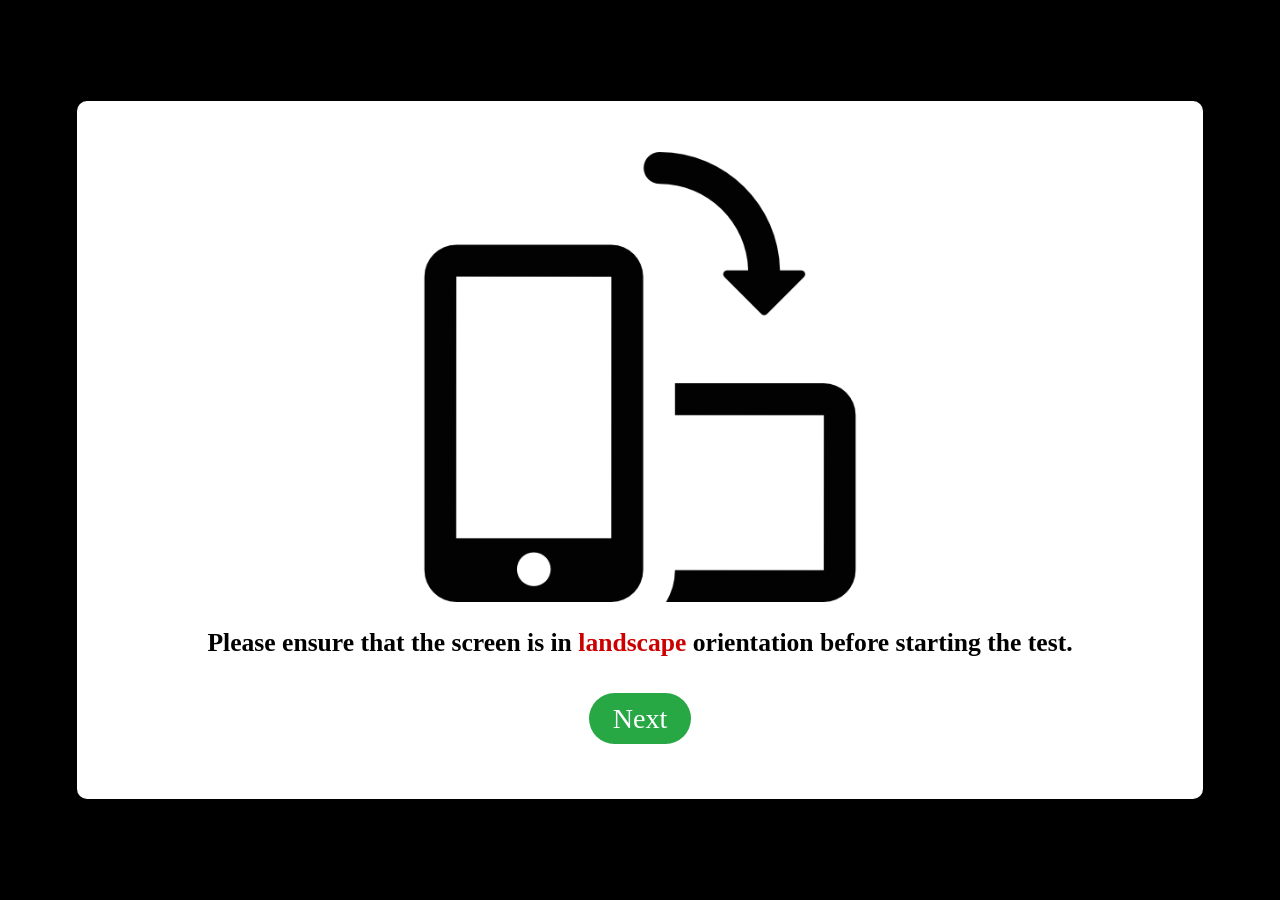
<file: index.html>
<!DOCTYPE html>
<html lang="en">
<head>
    <meta charset="UTF-8">
    <meta name="viewport" content="width=device-width, initial-scale=1.0, maximum-scale=1.0, minimum-scale=1.0, user-scalable=no">
    <title>Taste of Color Lab</title>
    <style>
        
    html, body {
        overflow: hidden;
        touch-action: none; /* ❗ ปิด gesture เลื่อน */
}
    body {
    margin: 0;
    padding: 0;

    min-height: 100vh;
    display: flex;
    flex-direction: column;

    align-items: center;
    justify-content: center; /* ✅ กลางแนวตั้ง */

    background-color: #000;
    text-align: center;

}

.form-container {
    background-color: #fff;
    padding: 4vw;
    padding-bottom: 5vw;
    border-radius: 10px;
    box-shadow: 0 0 10px rgba(0, 0, 0, 0.1);

    display: flex;
    flex-direction: column;
    align-items: center;

    width: 80%;

    margin: 20px 0; /* เพิ่มระยะบนล่าง */
}

.form-container img {
    width: 50vh;
    height: auto;
}

h2 {
    font-family: "Kanit", serif;
    font-size: 2vw;
    margin-bottom: 5vh;
}

span{
    color: hsl(0, 100%, 40%);
    font-family: "Kanit", serif;
    font-size: 2vw;
    margin-bottom: 5vh;
}

.button {
    font-family: "Kanit", serif;
    padding: clamp(3px, 1vw, 10px) clamp(16px, 2vw, 24px);
    border: 0px solid #000;
    background-color: #28a745;
    color: white;
    text-decoration: none;
    border-radius: 30px;

    font-size: 2.2vw;
    cursor: pointer;
}
    .button:hover {
        background-color: #218838;
    }
    </style>
</head>
<body>
    <div class="form-container">
        <form action="Page2.html">
                <img src="rotate-smartphone.png" alt="Rotate Smartphone">
                <h2>
                    Please ensure that the screen is in 
                        <span class="highlight">landscape</span>
                    orientation before starting the test.
                </h2>
                <div class="submit-section">
                    <a href="start.html" class="button">Next</a> 
                </div>
        </form>
    </div>
    
    <script type="module" src="js/experiment.js"></script>
</body>
</html>
</file>
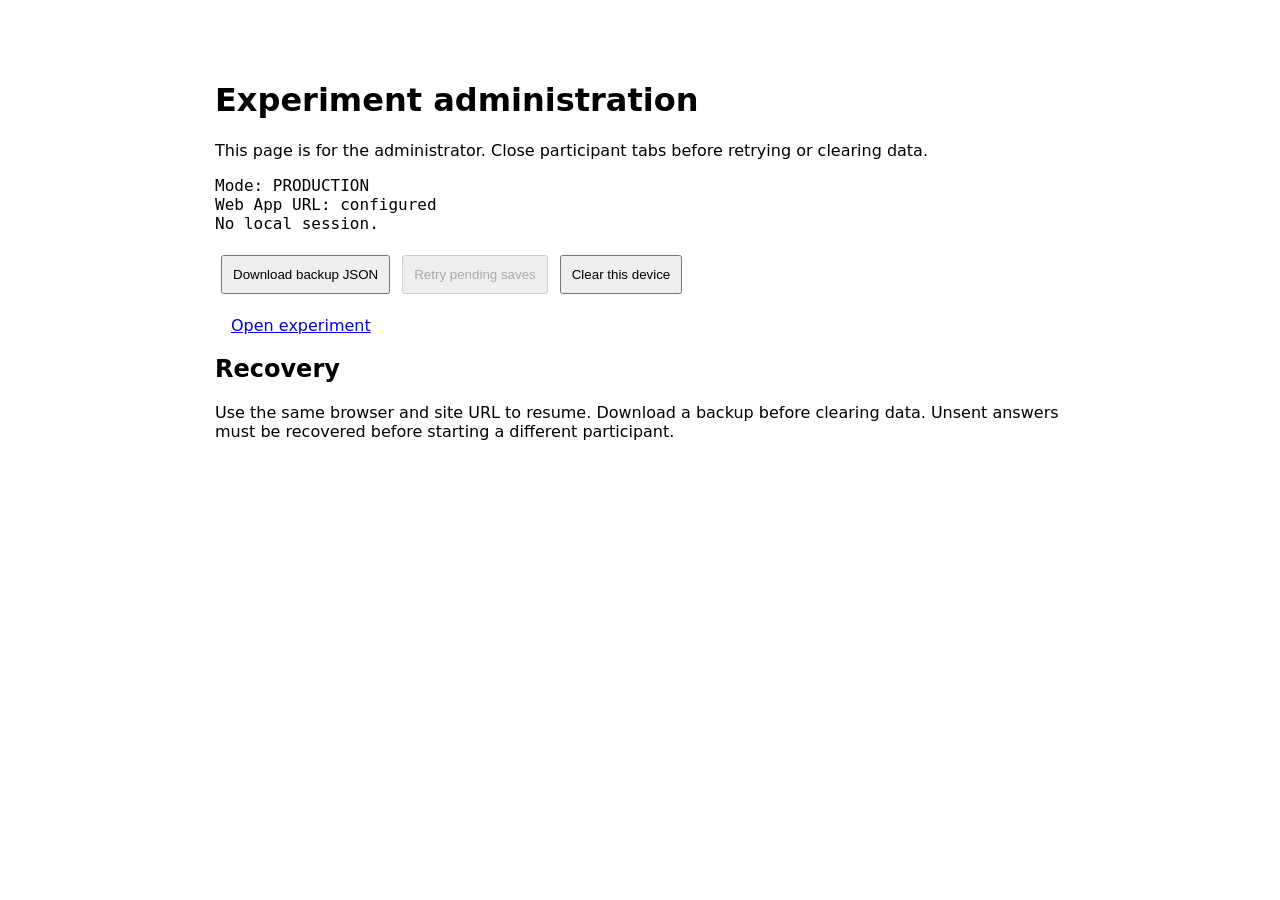
<file: admin.html>
<!doctype html><html lang="en"><head><meta charset="utf-8"><meta name="viewport" content="width=device-width,initial-scale=1"><title>Experiment administration</title><style>body{font:16px system-ui;max-width:850px;margin:40px auto;padding:20px}button,a{margin:6px;padding:10px}pre{white-space:pre-wrap;overflow-wrap:anywhere}li{margin:12px 0}</style></head><body>
<h1>Experiment administration</h1><p>This page is for the administrator. Close participant tabs before retrying or clearing data.</p><pre id="status"></pre><button id="backup">Download backup JSON</button><button id="retry">Retry pending saves</button><button id="clear">Clear this device</button><p><a href="index.html">Open experiment</a></p><h2>Recovery</h2><p>Use the same browser and site URL to resume. Download a backup before clearing data. Unsent answers must be recovered before starting a different participant.</p><script type="module" src="js/admin.js"></script></body></html>
</file>
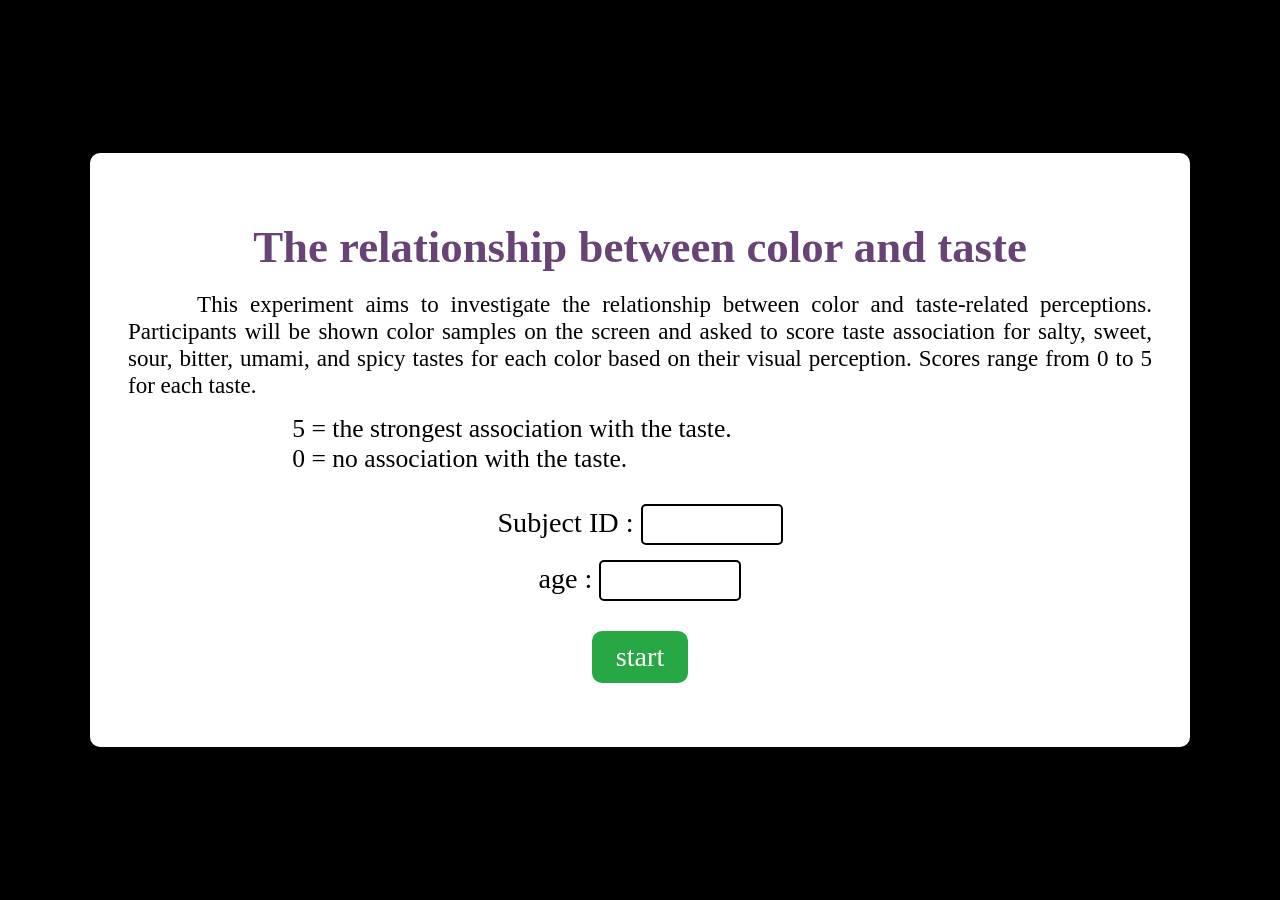
<file: color-1-2.html>
<!DOCTYPE html>
<html lang="en">

<head>
    <meta charset="UTF-8">
    <meta name="viewport" content="width=device-width, initial-scale=1.0, maximum-scale=1.0, minimum-scale=1.0, user-scalable=no">
    <link rel="stylesheet" href="styles.css">
</head>

    <link rel="preconnect" href="https://fonts.googleapis.com">
    <link rel="preconnect" href="https://fonts.gstatic.com" crossorigin>
    <link href="https://fonts.googleapis.com/css2?family=Kanit:ital,wght@0,100;0,200;0,300;0,400;0,500;0,600;0,700;0,800;0,900;1,100;1,200;1,300;1,400;1,500;1,600;1,700;1,800;1,900&display=swap" rel="stylesheet">

<style>
    html, body {
        overflow: hidden;
        touch-action: none; /* ❗ ปิด gesture เลื่อน */
    }
    body {
        margin: 0;
        padding: 0;

        min-height: 100vh;
        display: flex;
        flex-direction: column;

        align-items: center;
        justify-content: center; /* ✅ กลางแนวตั้ง */

        background-color: #000;
        text-align: center;

    }
    h2{ 
        font-family: "Kanit", serif; 
        font-size: 2.5vw; 
        margin-bottom: -2vh; 
        color: white; 
    } 
    h3{ 
        font-family: "Kanit", serif; 
        font-size: 2vw; 
        margin-top:2vh; 
        margin-bottom: 2vh; 
        font-style: normal; 
        color: white; 
    }
    /* 🔽 ส่วนคะแนน */
    .testrating {
        font-family: "Kanit", serif; 
        display: flex;
        flex-direction: column;
        align-items: center;
        justify-content: center;
        
    }
    .rating-column {
        font-family: "Kanit", serif; 
        display: grid;
        grid-template-rows: repeat(6, 1fr);
        gap: 10px;
        width: 2vw;
        margin: 0 auto; /* 🔥 กลางแนวนอน */
        
    }

    .rating-column button {
        font-family: "Kanit", serif; 
        width: 4vw;
        height: 5.4vh;
        font-size: 3.5vh;
        
    }
    .bottom {
        position: absolute;
        right: 4vw;       /* ระยะห่างจากขอบขวา */
        top: 35vh;
        transform: translateY(-50%); /* จัดให้อยู่กลางแนวตั้ง */

        width: 15vw;      /* กำหนดความกว้าง */
        text-align: center;
        transform: translate(2vw, -30vh);
    }
    /* ปุ่ม next */
    .button1 {
        margin-top: 10px;
        font-size: 2.2vw;
        background: none;
        border: none;
        color: white;
        position: absolute;
        right: 5vw;       /* ระยะห่างจากขอบขวา */
        top: 95vh;

        width: 5vw;      /* กำหนดความกว้าง */
        height: 2vh;
        text-align: center;
    }
    .not {
        font-size: 5vh;
        position: absolute;
        right: 3vw;       /* ระยะห่างจากขอบขวา */
        top: 73vh;
        width: 20vw;      /* กำหนดความกว้าง */
        text-align: center;
    }
    
</style>

<body>
    <div class="page page-2 active">
        <div style="display: flex; justify-content: center; align-items: center; height: 80vh; margin-top: 10vh; margin-bottom: 10vh;">
            <!-- แรกสุด: ul container -->
            <ul class="container" id="page-3-container"></ul>
            
            <!-- ถัดไป: rating section -->
            <div class="bottom">
                <h2>Score :</h2>
                <h3><span id="display-taste"></span></h3>
                <div class="rating-column">
                    <button onclick="setSelectedRating(5)">5</button>
                    <button onclick="setSelectedRating(4)">4</button>
                    <button onclick="setSelectedRating(3)">3</button>
                    <button onclick="setSelectedRating(2)">2</button>
                    <button onclick="setSelectedRating(1)">1</button>
                    <button onclick="setSelectedRating(0)">0</button>
                </div>
                <h3>No <span id="taste-name"></span></h3>
            </div>
            <div class="not" id="not-sour-section">
            </div>
            <div class="button1">
                <button class="action-btn next" id="submitnext-btn" onclick="checkRatingsAndNavigate2()">⇨</button>
            </div>
        </div>
    </div>
    
    
    <script type="module" src="js/experiment.js"></script>
</body>



</html>
</file>
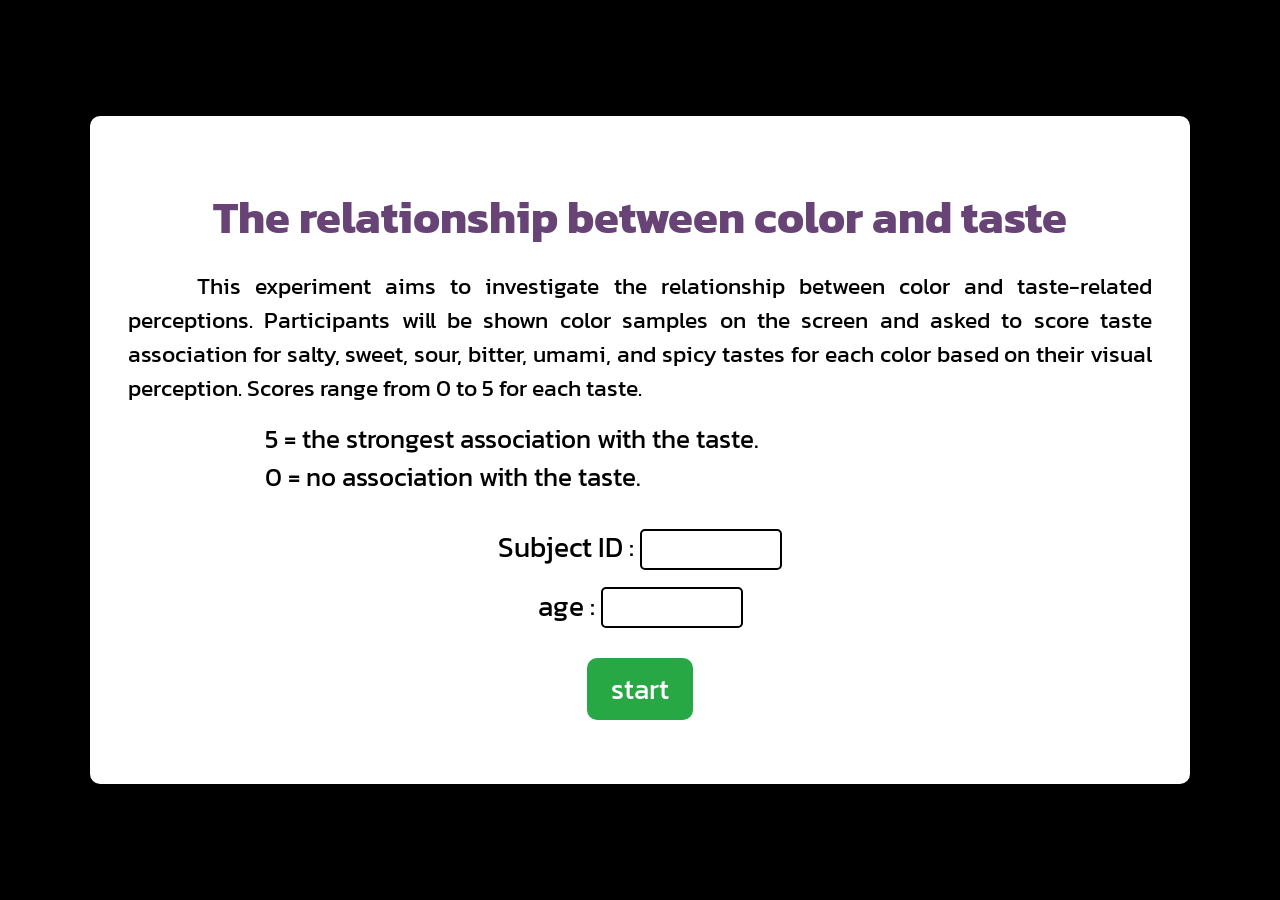
<file: Page2.html>
<!DOCTYPE html>
<html lang="en">
<head>
    <meta charset="UTF-8">
    <meta name="viewport" content="width=device-width, initial-scale=1.0, maximum-scale=1.0, minimum-scale=1.0, user-scalable=no">
    <link rel="stylesheet" href="styles.css">

    <link rel="preconnect" href="https://fonts.googleapis.com">
    <link rel="preconnect" href="https://fonts.gstatic.com" crossorigin>
    <link href="https://fonts.googleapis.com/css2?family=Kanit:ital,wght@0,100;0,200;0,300;0,400;0,500;0,600;0,700;0,800;0,900;1,100;1,200;1,300;1,400;1,500;1,600;1,700;1,800;1,900&display=swap" rel="stylesheet">

</head>
    <style>
        html, body {
            margin: 0;
            padding: 0;
            height: 100%;
            overflow: hidden;
            touch-action: none;
            font-family: "Kanit", serif;
        }

        body {
            display: grid;
            grid-template-rows: auto 1fr auto; /* บน / กลาง / ล่าง */
            background-color: #000;
        }

        /* 🔝 ส่วนหัว */
    h1 {
        position: fixed;
        left: 5%;
        top: 10%;
        font-size: clamp(24px, 4vw, 50px);
        color: yellow;
        margin: 20px 0 10px;
    }

    h2 {
        position: fixed;
        left: 5%;
        top: 20%;
        color: white;
        font-size: clamp(16px, 2.5vw, 40px);
        margin: 10px 0;
    }
    h3{ 
        font-family: "Kanit", serif; 
        font-size: 2.5vw; 
        margin-bottom: -2vh; 
        color: white; 
    } 
    h4{ 
        font-family: "Kanit", serif; 
        font-size: 2vw; 
        margin-top:2vh; 
        margin-bottom: 2vh; 
        font-style: normal; 
        color: white; 
    }
    h6 {
        position: fixed;
        left: 40%;
        top: 70%;
        transform: translateX(-50%); /* จัดกลางแนวนอน */

        width: 70vw;
        font-size: clamp(14px, 2vw, 30px);
        color: white;
        text-align: justify;
    }

    /* 🎨 สี */
    .bitterness {
        color: yellow;
    }

    .instructions {
        color: red;
    }

    /* 🎯 กลางจอ */
    .page-1 .container {
        position: fixed;
        left: 40%;
        top: 45%;
        display: grid;
        grid-template-columns: repeat(5, 1fr);
        grid-template-rows: repeat(2, 1fr);

        gap: 0.5vw;
        width: 10%;
        height: 10%;

        margin: auto;
    }

    /* 🔽 ส่วนคะแนน */
    .testrating {
        display: flex;
        flex-direction: column;
        align-items: center;
        justify-content: center;
    }
    .rating-column {
        display: grid;
        grid-template-rows: repeat(6, 1fr);
        gap: 10px;
        width: 2vw;
        margin: 0 auto; /* 🔥 กลางแนวนอน */
    }

    .rating-column button {
        width: 4vw;
        height: 5.4vh;
        font-size: 3.5vh;
    }
    .bottom {
        position: absolute;
        right: 3vw;       /* ระยะห่างจากขอบขวา */
        top: 38%;
        transform: translateY(-50%); /* จัดให้อยู่กลางแนวตั้ง */

        width: 15vw; /* กำหนดความกว้าง */
        text-align: center;
    }
    
    /* ปุ่ม next */
    .button1 {
        margin-top: 10px;
        font-size: 5vw;
        background: none;
        border: none;
        color: white;
        position: absolute;
        right: 10vw;       /* ระยะห่างจากขอบขวา */
        top: 80%;

        width: 50px;      /* กำหนดความกว้าง */
        text-align: center;
    }
    .not {
        font-size: 5vh;
        position: absolute;
        right: 30px;       /* ระยะห่างจากขอบขวา */
        top: 70%;
        width: 300px;      /* กำหนดความกว้าง */
        text-align: center;
    }
    </style>
<body>
   <div class="page page-1 active">
    <div class="top">
        <h1>Practice Trial</h1>
        <h2>
            Please rate the perceived
            <span class="bitterness">bitterness</span>
            of the color sample.
        </h2>
        <h6>
            <span class="instructions">Instructions</span>
            To help you understand the evaluation procedure, this practice screen allows you to give a score for your color preference. Select a score and tap or drag on the desired color.
        </h6>
    </div>

    <div class="middle">
        <ul class="container" id="page-1-container"></ul>
    </div>

    <div class="bottom">
        <h3>Score :</h3>
        <h4>Most bitter.</h4>

        <div class="rating-column">
            <button onclick="setSelectedRating(5)">5</button>
            <button onclick="setSelectedRating(4)">4</button>
            <button onclick="setSelectedRating(3)">3</button>
            <button onclick="setSelectedRating(2)">2</button>
            <button onclick="setSelectedRating(1)">1</button>
            <button onclick="setSelectedRating(0)">0</button>
        </div>

        <h4>No bitter.</h4>
    </div>
    <div class="not" id="not-sour-section"></div>
    <button class="button1" onclick="checkRatingsAndNavigate3()">⇨</button>
</div>
    
    
    <script type="module" src="js/experiment.js"></script>
</body>
</html>
</file>
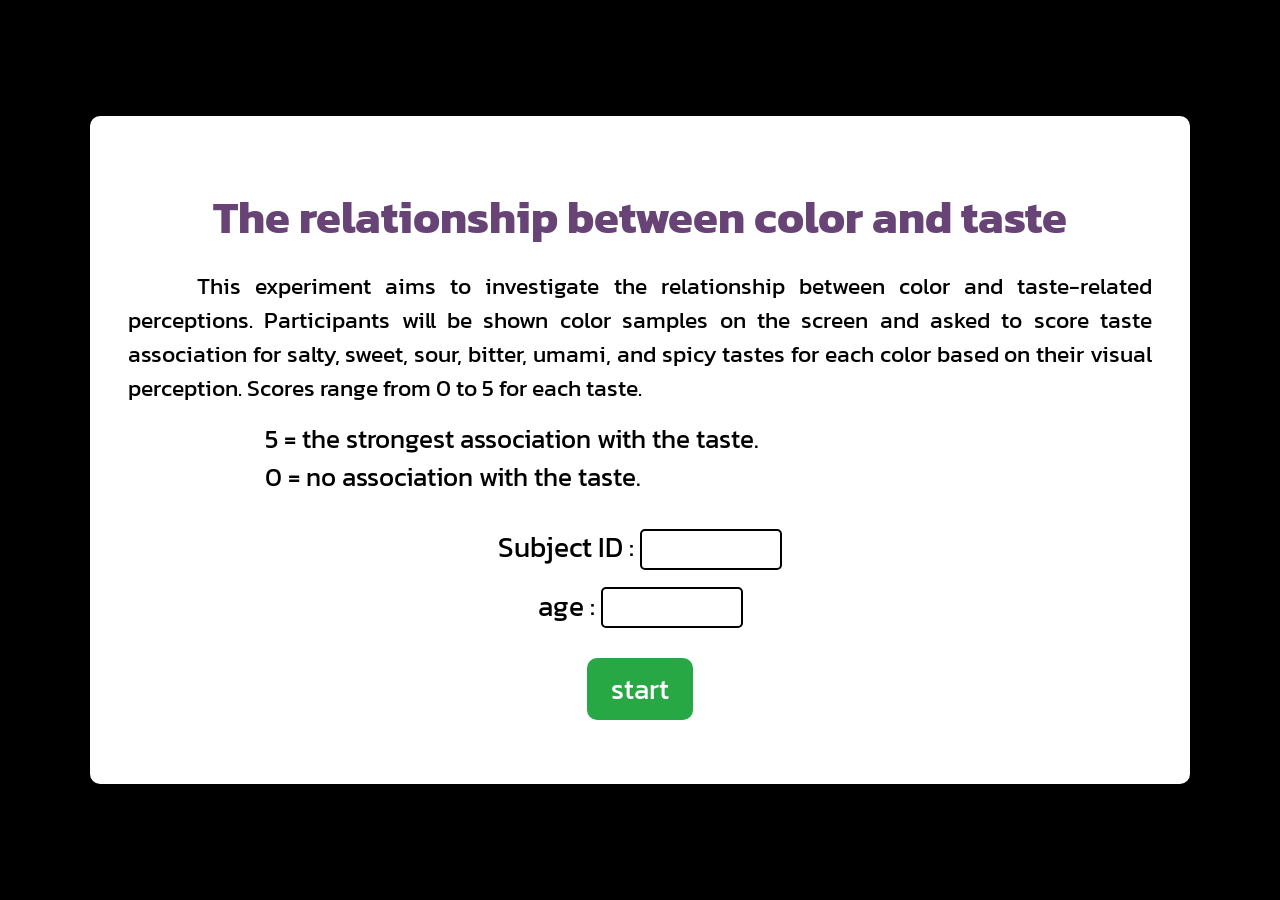
<file: start.html>
<!DOCTYPE html>
<html lang="en">

<head>
    <meta charset="UTF-8">
    <meta name="viewport" content="width=device-width, initial-scale=1.0, maximum-scale=1.0, minimum-scale=1.0, user-scalable=no">
    <title>Taste of Color Lab</title>

    <link rel="preconnect" href="https://fonts.googleapis.com">
    <link rel="preconnect" href="https://fonts.gstatic.com" crossorigin>
    <link href="https://fonts.googleapis.com/css2?family=Kanit:ital,wght@0,100;0,200;0,300;0,400;0,500;0,600;0,700;0,800;0,900;1,100;1,200;1,300;1,400;1,500;1,600;1,700;1,800;1,900&display=swap" rel="stylesheet">

    <style>
        html, body {
            overflow: hidden;
            touch-action: none; /* ❗ ปิด gesture เลื่อน */
        }
        body {
        margin: 0;
        padding: 0;
        font-size: 1vw;
        min-height: 100vh;
        display: flex;
        flex-direction: column;

        align-items: center;
        justify-content: center; /* ✅ กลางแนวตั้ง */

        background-color: #000;
        text-align: center;
        }

        .form-container {
            background-color: #fff;
            padding: 3vw;
            padding-bottom: 5vw;
            border-radius: 10px;
            box-shadow: 0 0 10px rgba(0, 0, 0, 0.1);

            display: flex;
            flex-direction: column;
            align-items: center;

            width: 80%;

            margin: 20px 0; /* เพิ่มระยะบนล่าง */
        }

        h1 {
            font-family: "Kanit", serif;
            font-size: 3.5vw;
            margin-bottom: 2vh;
            color: #684375;
        }

        .text1 {
            font-family: "Kanit", serif;
            font-size: 1.8vw;
            display: block;
            text-indent: 3em;
            /* กำหนดระยะเยื้อง */
            color: rgb(0, 0, 0);
            text-align: justify;
            /* จัดข้อความให้ชิดขอบทั้งสองด้าน */
        }

        .text2 {
            font-family: "Kanit", serif;
            font-size: 2vw;
            font-style: normal;
            color: rgb(0, 0, 0);
            text-align: left;
            transform: translate(-10vw, 0px);

        }
        .text3 {
            font-family: "Kanit", serif;
            font-size: 2.2vw;
            font-style: normal;
            color: rgb(0, 0, 0);
            text-align: left;
            transform: translate(-10vw, 0px);
            margin-bottom: 2vh;

        }
        .text4 {
            font-family: "Kanit", serif;
            font-size: 2.2vw;
            font-style: normal;
            color: rgb(0, 0, 0);
            text-align: left;
            transform: translate(-10vw, 0px);

        }

        .error-message {
            font-family: "Kanit", serif;
            font-size: 2.2vw;
            color: red;
            margin-top: 10px;
        }

        .action-btn {
            font-family: "Kanit", serif;
            padding: clamp(3px, 1vw, 10px) clamp(16px, 2vw, 24px);
            border: 0px solid #000;
            background-color: #28a745;
            color: white;
            text-decoration: none;
            border-radius: 10px;

            font-size: 2.2vw;
            cursor: pointer;
        }

        .input1 {
            font-family: "Kanit", serif;
            width: 10vw;
            /* กำหนดความกว้าง */
            height: 3vh;
            /* กำหนดความสูง */
            border: 2px solid #000;
            /* กำหนดเส้นขอบให้หนาและสีดำ */
            border-radius: 5px;
            /* เพิ่มความโค้งของมุม (ไม่จำเป็นสามารถลบออกได้) */
            padding: 5px;
            /* เพิ่มพื้นที่ภายในช่อง */
            font-size: 1.8vw;;
            /* ขยายขนาดตัวอักษรภายใน */
        }
    </style>
</head>

<body>
    <div class="form-container">
        <h1>The relationship between color and taste</h1>
        <div class="text1">
            <label" for="">This experiment aims to investigate the relationship between color and taste-related perceptions. Participants will be shown color samples on the screen and asked to score taste association for salty, sweet, sour, bitter, umami, and spicy tastes for each color based on their visual perception. Scores range from 0 to 5 for each taste.</label>
        </div><br>
        <div class="text2">
            <label>5 = the strongest association with the taste.</label><br>
            <label>0 = no association with the taste.</label>
        </div><br><br>
        <form method="POST" action="">
            <div>
                <label class="text3" for="member_no">Subject ID : </label>
                <input class="input1" type="text" id="member_no" name="member_no" required>
                <br>
                <br>
                <label class="text4" for="age">age : </label>
                <input class="input1" type="int" id="age" name="age" required>
            </div><br><br>
            <button type="submit" class="action-btn">start</button>
        </form>
        
    </div>
    <script type="module" src="js/experiment.js"></script>
</body>

</html>
</file>
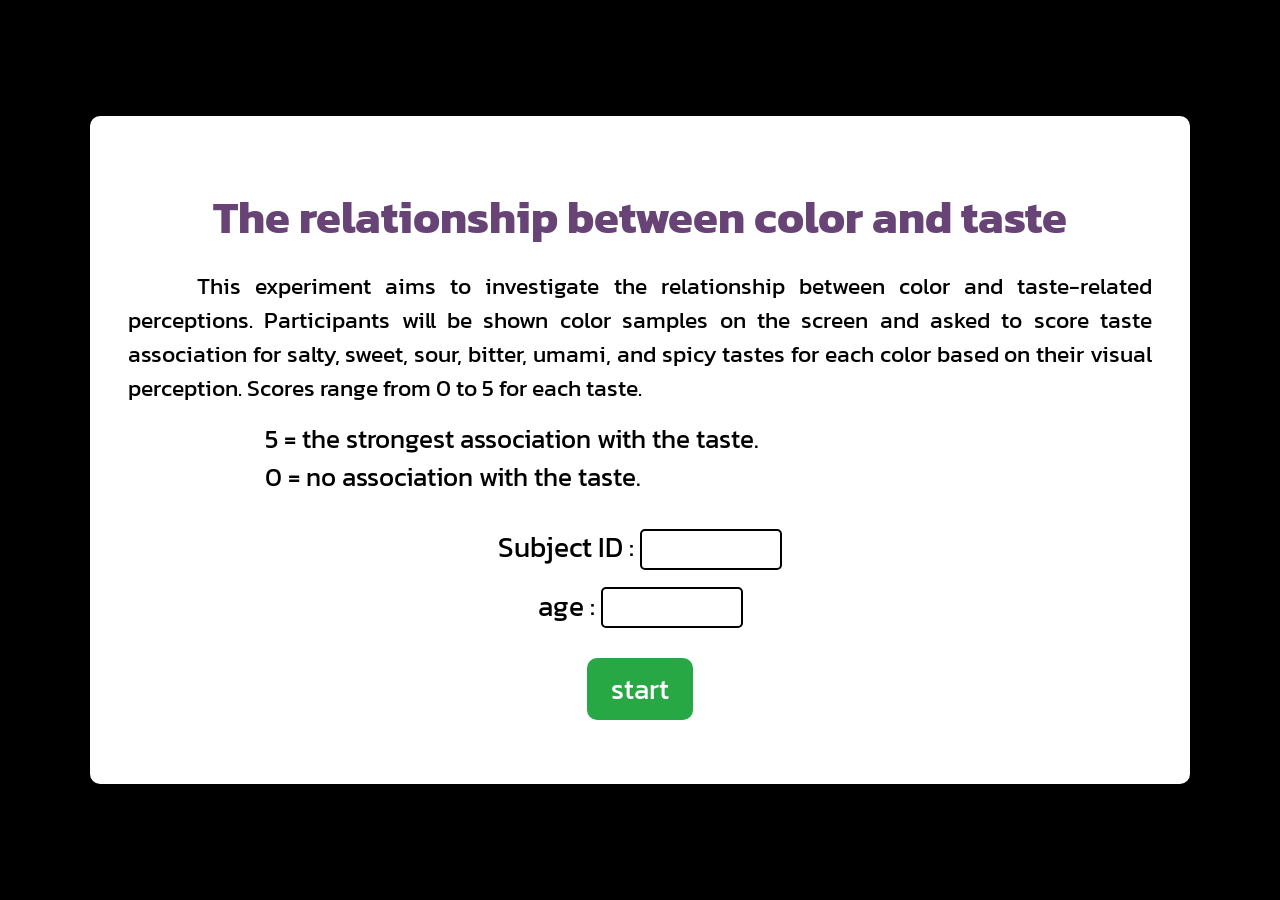
<file: thankyou.html>
<!DOCTYPE html>
<html lang="en">
<head>
    <meta charset="UTF-8">
    <meta name="viewport" content="width=device-width, initial-scale=1.0, maximum-scale=1.0, minimum-scale=1.0, user-scalable=no">
    <title>Page 5 - Color Selection</title>
    <link rel="stylesheet">
</head>
<style>
    html, body {
        overflow: hidden;
        touch-action: none; /* ❗ ปิด gesture เลื่อน */
    }
    body {
        margin: 0;
        padding: 0;

        min-height: 100vh;
        display: flex;
        flex-direction: column;

        align-items: center;
        justify-content: center; /* ✅ กลางแนวตั้ง */

        background-color: #000;
        text-align: center;

    }
    .form-container {
        font-family: "Kanit", serif;
        text-align: center;
        background-color: white;
        padding: 5vw 5vh;
        border-radius: 10px;
        box-shadow: 0 0 10px rgba(0, 0, 0, 0.1);
        height: 60vh;
    }
    .text1 {
        font-family: "Kanit", serif;
        text-align: center;
        font-size: 3.5vw;
        width: 20vw;
        height: 20vh;
    }
    .pages{
        display: grid; /* เปิดใช้งาน Grid */
        place-items: center; /* จัดให้อยู่กึ่งกลางทั้งแนวตั้งและแนวนอน */
    }
    .logout-btn {
        height: 3.6vh;
        width: 4.1vw;
        font-family: "Kanit", serif;
        position: absolute;
        bottom: 20vh;
        left: 47vw;
        padding: 5px 10px;
        padding-bottom: 10px;
        background-color: #dc3545;
        color: white;
        text-decoration: none;
        border-radius: 5px;
        font-size: 2.2vw;
    }

</style>
<body class="pages">
    <div class="form-container">
                <br><br><br><h1><label class = "text1" for="ขอบคุณที่เข้าร่วมทำแบบทดสอบ">Thank you for your time and participation.</label></h1>
                <a href="index.html" class="logout-btn">Exit</a>
    </div>
    
    <script type="module" src="js/experiment.js"></script>
</body>
</html>
</file>
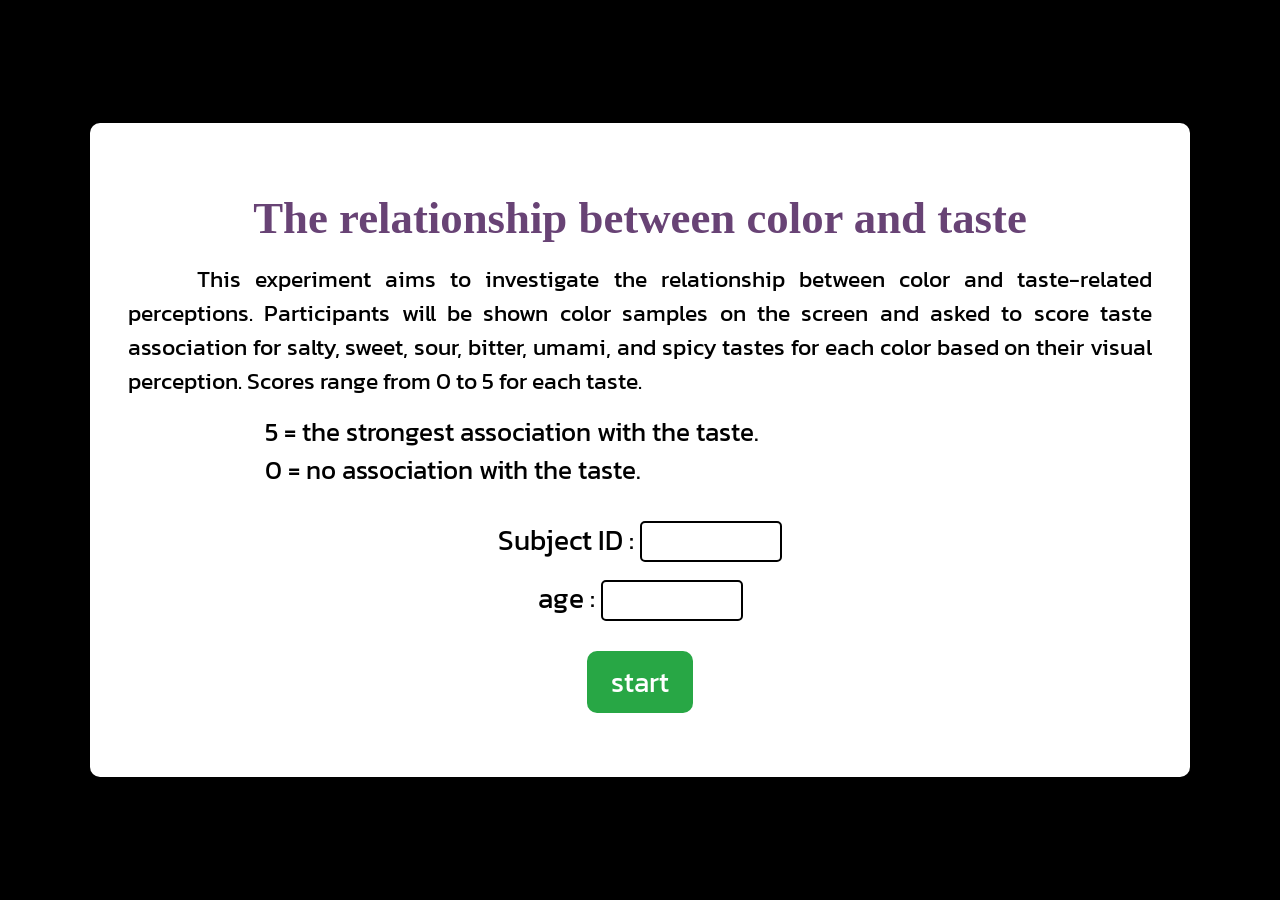
<file: welcome.html>
<!DOCTYPE html>
<html lang="en">
<head>
    <meta charset="UTF-8">
    <meta name="viewport" content="width=device-width, initial-scale=1.0, maximum-scale=1.0, minimum-scale=1.0, user-scalable=no">
    <title>Welcome</title>
    <style>
    body {
        font-family: "Kanit", serif;
        font-weight: 300;
        font-style: normal;
        display: flex;
        height: 95vh;
        justify-content: center;
        align-items: center;
        background-color: #000000; /* เพิ่มพื้นหลังสีอ่อน */
    }
    .form-container {
        background-color: white;
        padding: 1vw 1vh;
        border-radius: 10px;
        box-shadow: 0 0 10px rgba(0, 0, 0, 0.1);
        text-align: center;

    }
    .button {
        font-family: "Kanit", serif;
        font-size: 1.5vw;
        display: inline-block;
        margin-top: 20px;
        margin-bottom: 5vh;
        padding: 10px 20px;
        background-color: #28a745;
        color: white;
        text-decoration: none;
        border-radius: 5px;
        cursor: pointer;
    }
    .button:hover {
        background-color: #218838;
    }

    .logout-btn {
        font-family: "Kanit", serif;
        position: absolute;
        top: 20px;
        right: 20px;
        padding: 10px 20px;
        background-color: #dc3545;
        color: white;
        text-decoration: none;
        border-radius: 5px;
        font-size: 1.5vw;
    }
    h1{
        font-size: 5vw;
        color:rgb(0, 0, 0);
        width: 80vw;
    }
    p{
        font-family: "Kanit", serif;
        font-size: 2vw;
        color:rgb(0, 0, 0);
        width: 80vw;
    }
    b{
        font-family: "Kanit", serif;
        font-size: 10vw;
        color:rgb(0, 0, 0);
    }
    </style>
</head>
<body>
    <div class="form-container">
    <a href="index.html" class="logout-btn">Exit</a>
    <p>Subject ID : <span id="subject-value"></span></p>
    <h1>Please score the perceived</h1>
    <b id="taste-value"></b><br><br><br><br><br>
    <a href="color-1-2.html" class="button" id="next-link">Next</a>
    </div>
    <script type="module" src="js/experiment.js"></script>
</body>
</html>
</file>
<file: styles.css>
body {
    font-family: "Kanit", serif;
    font-weight: 200;
    font-style: normal;
    display: flex;
    justify-content: center;
    align-items: center;
    height: 100vh;
    margin: 0;
    background-color:rgb(0, 0, 0);
}
.page {
    width: 100%;
    height: 100%;
    display: flex;
    flex-direction: column; /* แสดงผลเรียงลำดับแนวตั้ง */
    justify-content: center;
    align-items: center;
    box-sizing: border-box; /* เพื่อป้องกัน Overflow */
}
.active {
    display: flex;
}
.page-1 {
    text-align: center;
}
.circle-container {
    position: relative;
    width: 50vw; /* 50% ของความกว้างหน้าจอ */
    height: 50vw; /* 50% ของความสูงหน้าจอ */
    max-width: 300px;
    max-height: 300px;
    margin: 0 auto;
}
.circle {
    position: absolute;
    border-radius: 50%;
    transform: translate(-50%, -50%);
    width: 5vw; /* 5% ของความกว้างหน้าจอ */
    height: 5vw; 
    max-width: 50px; /* ขนาดสูงสุด */
    max-height: 50px;
    cursor: pointer;
}
.page-1 .container{
    display: grid;
    grid-auto-flow: column;
    grid-template-columns: repeat(5, 1fr);
    grid-template-rows: repeat(2, 1fr);
    list-style: none;
    gap: 0.5vw; /* ระยะห่างเป็นสัดส่วนของหน้าจอ */
    width: 100%; /* ใช้ 90% ของความกว้างหน้าจอ */
    height: 80%; /* ใช้ 90% ของความสูงหน้าจอ */
    align-content: center;
    justify-content: center;
    padding: 0px;
    transform: translate(0vw, 0vh);

}
.page-2 .container,
.page-3 .container {
    display: grid;
    grid-auto-flow: column;
    grid-template-columns: repeat(12, 1fr);
    grid-template-rows: repeat(12, 1fr);
    list-style: none;
    gap: 0.5vw; /* ระยะห่างเป็นสัดส่วนของหน้าจอ */
    width: 100%; /* ใช้ 90% ของความกว้างหน้าจอ */
    height: 100%; /* ใช้ 90% ของความสูงหน้าจอ */
    align-content: center;
    justify-content: center;
    padding: 0px;
    transform: translate(-8vw, 0vh);
}

.color-box {
    width: 7.5vh; /* ขนาดเป็น 5% ของความกว้างหน้าจอ */
    height: 7.5vh;
    max-width: 500px; /* ขนาดสูงสุด (กรณีจอใหญ่) */
    max-height: 500px;
    position: relative;
    border: 0px solid #ccc;
    cursor: pointer;
    box-sizing: border-box; /* เพื่อกัน overflow */
}
.color-box span {
    position: absolute;
    top: 15%;
    left: 3px;
    transform: translateY(-50%);
    font-size: 12px;
    font-weight: bold;
}
.rating-column {
    margin-bottom: 70%;
    margin-left: 30%;
    display: grid ;
    grid-template-columns: repeat(1, 1fr);
    grid-template-rows: repeat(6, 1fr);
    justify-content: center;
    align-items: center;
    width: 10vh; /* ความกว้างประมาณ 10% ของจอ */
    height: 90%; /* เต็มความสูงของจอ */
    gap: 1vh; /* ระยะห่างระหว่างปุ่ม */
}
.rating-column button {
    width: 6vh; /* ขนาดขึ้นอยู่กับหน้าจอ */
    height: 4vw;
    font-size: 2vw; /* ตัวอักษรปรับตามหน้าจอ */
    max-width: 100px; /* จำกัดขนาดปุ่มในหน้าจอใหญ่ */
    max-height: 100px;
    color: #ffffff;
    border: 1px solid #ffffff;
    border-radius: 100px ;
    background-color: #ffffff00;
    
}
.rating-column button:active {
    transform: scale(0.95);
    background-color: #3e8e41; /* เปลี่ยนสีเมื่อคลิก */
}
.action-btn {
    margin: 20px 0;
    padding: 10px 20px;
    font-size: 1.5vw; /* ปรับขนาดให้ยืดหยุ่น */
    background-color: #007bff;
    color: white;
    border: none;
    cursor: pointer;
}
.action-btn.next {
    margin-left: 50%;
    margin-top: 150%;
    border: 1px solid #ffffff;
    border-radius: 100px ;
    padding: 0px 5px;
    font-size: 170%;
    transform: translate( -5vw, -20vh);
    background-color: #ffffff00;
}
.aoi {
    padding: 0px 0px ;
    transform: translate( 70px, 70px);
}


@keyframes blink-border {
    0%, 100% {
        border: 5px solid #ff0000;
    }
    50% {
        border-color: transparent;
    }
}

.color-box.blink {
    animation: blink-border 1s step-start infinite; /* ขอบกระพริบ */
}

#incomplete-warning {
    font-weight: bold;
    animation: fade-in 0.5s ease-in-out;
}

@keyframes fade-in {
    from {
        opacity: 0;
    }
    to {
        opacity: 1;
    }
}
</file>
